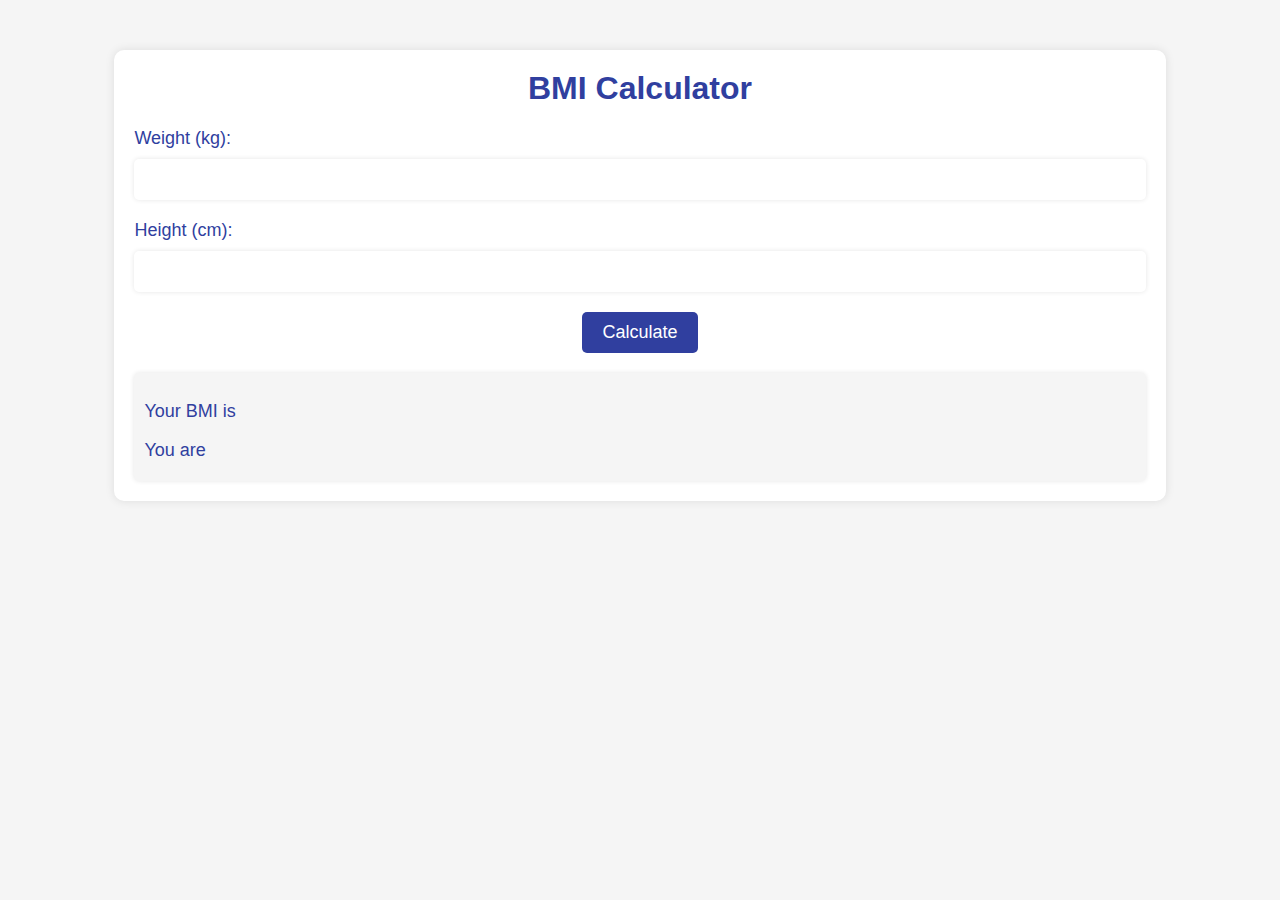
<file: bmicalculator/index.html>
<!DOCTYPE html>
<html>
<head>
<title>BMI Calculator</title>
<link rel="stylesheet" href="style.css">
</head>
<body>
<div class="calculator">
<h1>BMI Calculator</h1>
<div class="inputs">
<label for="weight">Weight (kg):</label>
<input type="number" id="weight" name="weight">
<label for="height">Height (cm):</label>
<input type="number" id="height" name="height">
<button id="calculate-bmi">Calculate</button>
</div>
<div class="result">
<p>Your BMI is <span id="bmi"></span></p>
<p>You are <span id="category"></span></p>
</div>

<script src="script.js"></script>
</body>
</html>
</file>
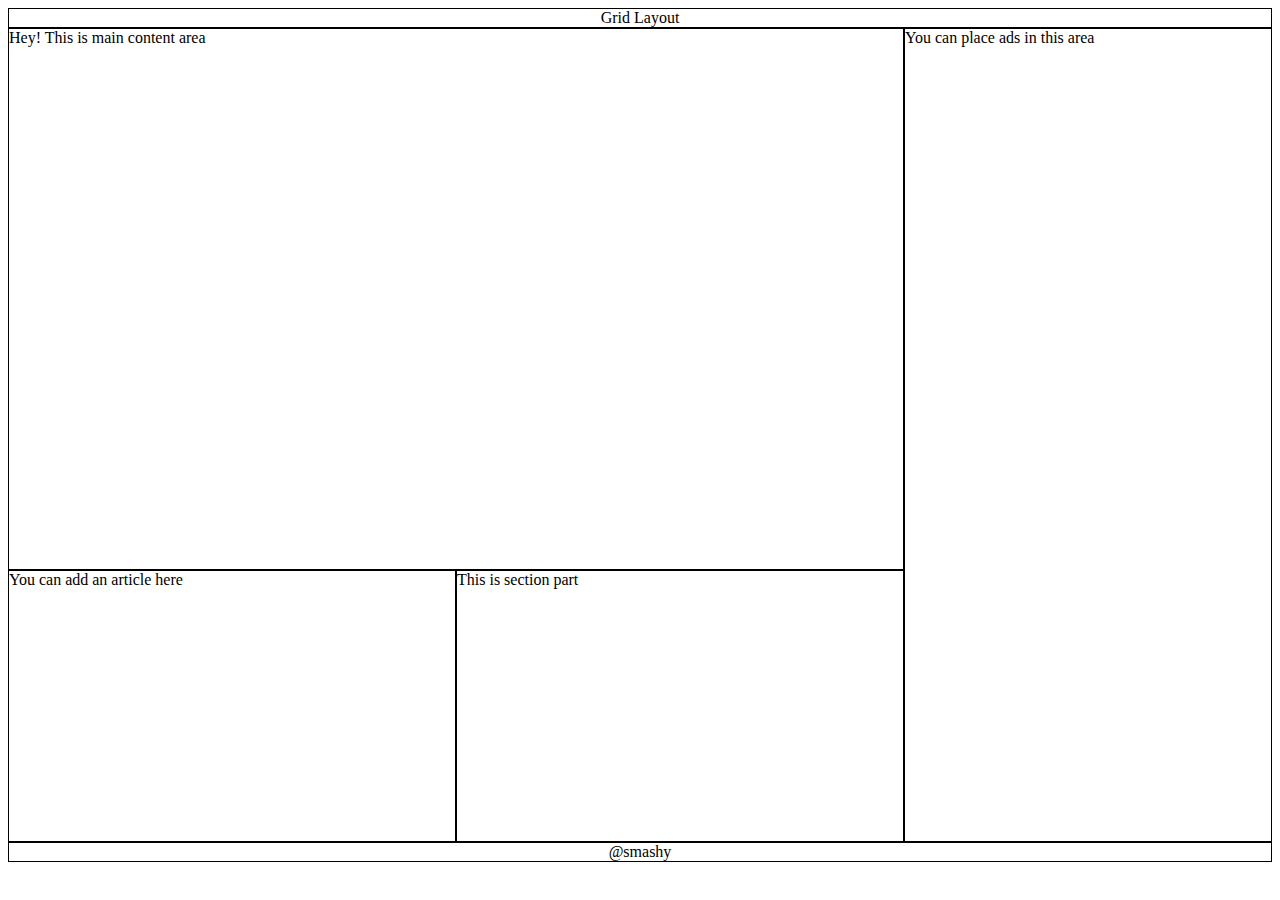
<file: grid/index.html>
<!DOCTYPE html>
<html>
<head>
    <link rel="stylesheet" href="style.css">
    <title>Grid Layout</title>
</head>
<body>
    <header id="header"> Grid Layout</header>
    <main id="main"> Hey! This is main content area</main>
    <article class="article"> You can add an article here</article>
    <section class="sectn"> This is section part</section>
    <aside> You can place ads in this area</aside>
    <footer>@smashy</footer>
</body>
</html>
</file>
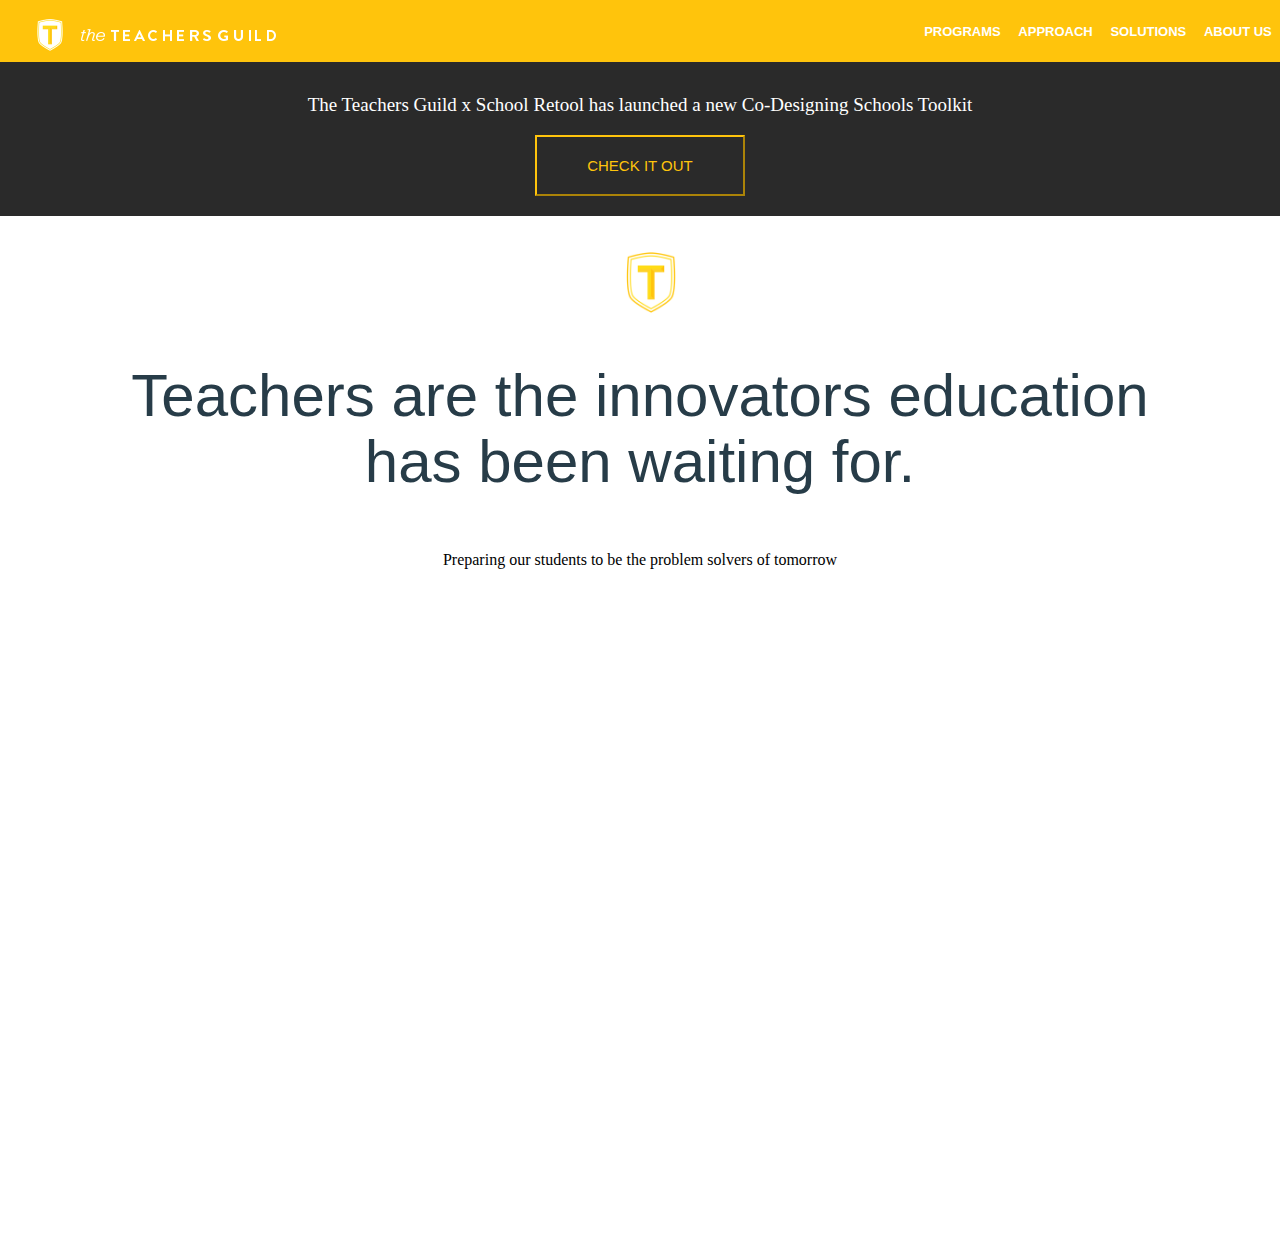
<file: theteachersguild/index.html>
<!DOCTYPE html>
<html>
    <head>
        <title>The Teachers Guild</title>
        <link rel="stylesheet" href="style.css">
    </head>
    <body>
        <div id="navbar">
            <img class="image" src="logo.png" alt="The Teachers Guild">
            <div id="subnav">
                <a class="link-nav" href="">PROGRAMS</a>
                <a class="link-nav" href="">APPROACH</a>
                <a class="link-nav" href="">SOLUTIONS</a>
                <a class="link-nav" href="">ABOUT&nbspUS</a>
            </div>
        </div>
        <div class="check123">
            <p>The Teachers Guild x School Retool has launched a new Co-Designing Schools Toolkit</p>
            <button>CHECK IT OUT</button>
        </div>
        <div class="midsection"> 
            <img src="logo1.png" alt="logo">
            <h1>
                Teachers are the innovators 
                education has been waiting for.
            </h1>
            <p>Preparing our students to be the problem solvers of tomorrow  </p>
        </div>
    </body>
</html>
</file>
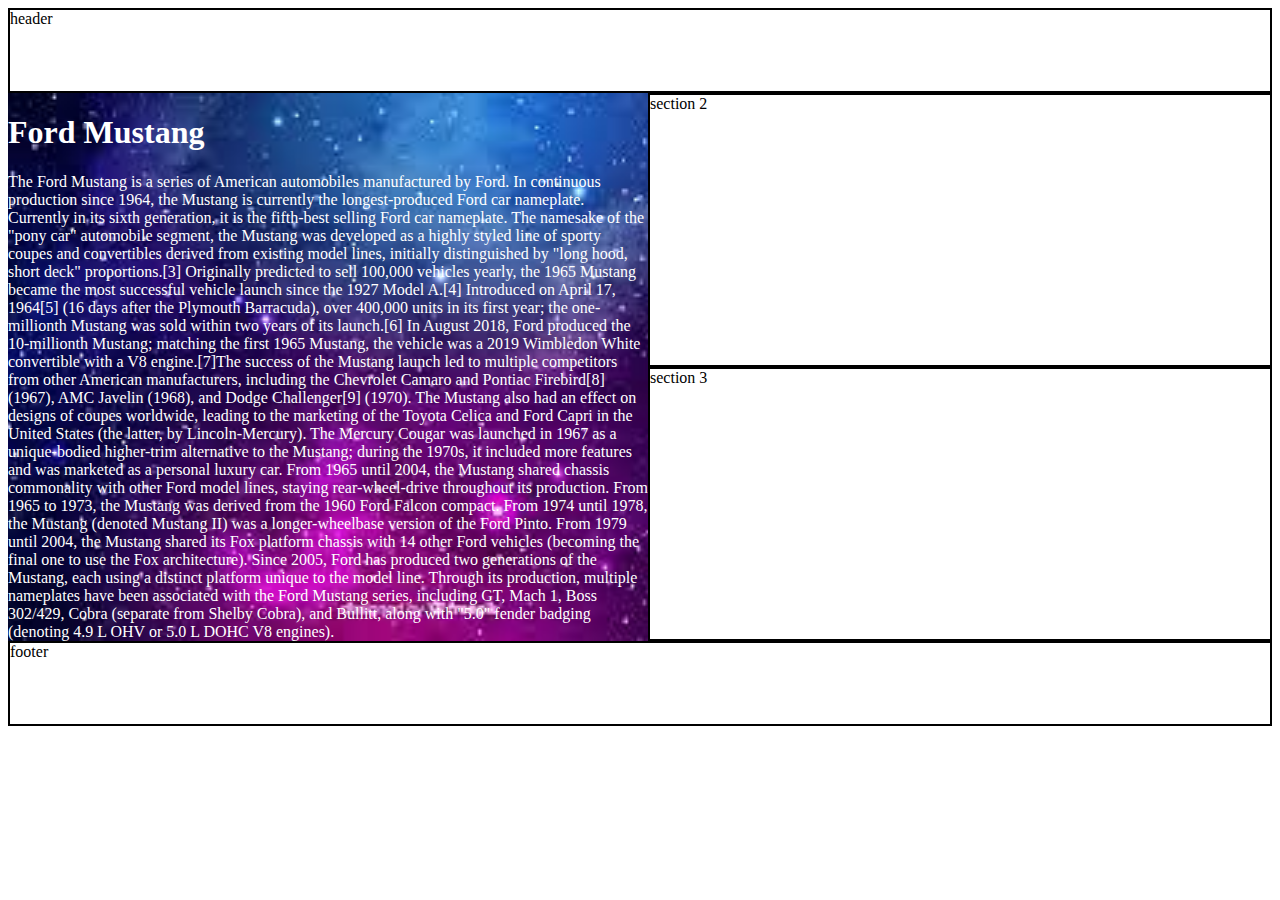
<file: grid/smashy.html>
<html>
<head>
<style>
.grid-item{
display:grid;
grid-template-columns: 50vw auto;
}
.header{
grid-column:1/3;
height: 9vh;
}
.footer{
grid-column:1/3;
height: 9vh;
}
.grid-item div{
border: solid 2px;
}
.sec1{
grid-row:2/4;
background:no-repeat url("download.jfif");
background-size: cover;
color: white;
background-attachment: local;
}

</style>
</head>
<body >
<div class="grid-item">
<div class="grid-elem header">header</div>
<aside class="grid-elem sec1"><h1>Ford Mustang</h1>
The Ford Mustang is a series of American automobiles manufactured by Ford. In continuous production since 1964, the Mustang is currently the longest-produced Ford car nameplate. Currently in its sixth generation, it is the fifth-best selling Ford car nameplate. The namesake of the "pony car" automobile segment, the Mustang was developed as a highly styled line of sporty coupes and convertibles derived from existing model lines, initially distinguished by "long hood, short deck" proportions.[3]

Originally predicted to sell 100,000 vehicles yearly, the 1965 Mustang became the most successful vehicle launch since the 1927 Model A.[4] Introduced on April 17, 1964[5] (16 days after the Plymouth Barracuda), over 400,000 units in its first year; the one-millionth Mustang was sold within two years of its launch.[6] In August 2018, Ford produced the 10-millionth Mustang; matching the first 1965 Mustang, the vehicle was a 2019 Wimbledon White convertible with a V8 engine.[7]The success of the Mustang launch led to multiple competitors from other American manufacturers, including the Chevrolet Camaro and Pontiac Firebird[8] (1967), AMC Javelin (1968), and Dodge Challenger[9] (1970). The Mustang also had an effect on designs of coupes worldwide, leading to the marketing of the Toyota Celica and Ford Capri in the United States (the latter, by Lincoln-Mercury). The Mercury Cougar was launched in 1967 as a unique-bodied higher-trim alternative to the Mustang; during the 1970s, it included more features and was marketed as a personal luxury car.

From 1965 until 2004, the Mustang shared chassis commonality with other Ford model lines, staying rear-wheel-drive throughout its production. From 1965 to 1973, the Mustang was derived from the 1960 Ford Falcon compact. From 1974 until 1978, the Mustang (denoted Mustang II) was a longer-wheelbase version of the Ford Pinto. From 1979 until 2004, the Mustang shared its Fox platform chassis with 14 other Ford vehicles (becoming the final one to use the Fox architecture). Since 2005, Ford has produced two generations of the Mustang, each using a distinct platform unique to the model line.

Through its production, multiple nameplates have been associated with the Ford Mustang series, including GT, Mach 1, Boss 302/429, Cobra (separate from Shelby Cobra), and Bullitt, along with "5.0" fender badging (denoting 4.9 L OHV or 5.0 L DOHC V8 engines).</aside>
<div class="grid-elem">section 2</div>
<div class="grid-elem">section 3</div>
<div class="grid-elem footer">footer</div>
</div>

</body>
</html>
</file>
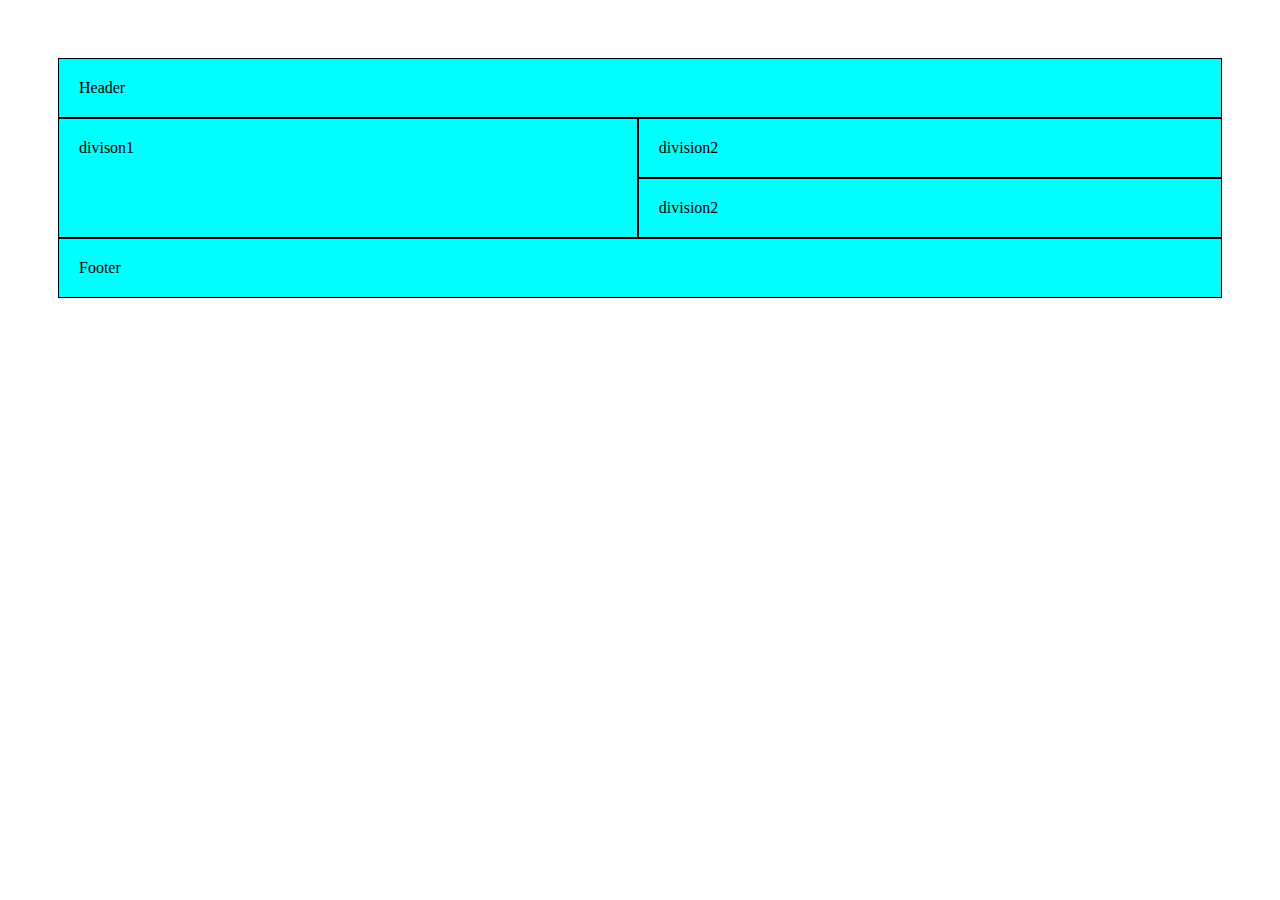
<file: portfolio/grid.html>
<html>
<head>
<style>
.grid
{
display:grid;
padding:50px;
grid-template-columns:auto auto;
}
.item
{
background-color:aqua;
padding:20px;
border:1px solid black;
}
.item1{
grid-column-start: 1;
grid-column-end: 3;
}
.item5{
grid-column-start: 1;
grid-column-end: 3;
}
.item2{
grid-row-start: 2;
grid-row-end: 4;
}
</style>
</head>
<body>
<div class="grid">
<div class="item1 item">Header</div>
<div class="item item2">divison1</div>
<div class="item">division2</div>
<div class="item">division2</div>
<div class="item item5">Footer</div>
</div>
</body>
</html>
</file>
<file: bmicalculator/style.css>
body {
    font-family: Arial, sans-serif;
    background-color: #F5F5F5;
    }
    
    .calculator {
    width: 80%;
    margin: 50px auto;
    background-color: #FFFFFF;
    padding: 20px;
    border-radius: 10px;
    box-shadow: 0px 0px 10px rgba(0, 0, 0, 0.1);
    }
    
    h1 {
    text-align: center;
    color: #303F9F;
    margin-top: 0px;
    }
    
    .inputs {
    display: flex;
    flex-wrap: wrap;
    justify-content: center;
    }
    
    .inputs label {
    display: block;
    width: 100%;
    margin-bottom: 10px;
    font-size: 18px;
    color: #303F9F;
    }
    
    .inputs input {
    display: block;
    width: 100%;
    padding: 10px;
    border: none;
    border-radius: 5px;
    margin-bottom: 20px;
    font-size: 18px;
    box-shadow: 0px 0px 5px rgba(0, 0, 0, 0.1);
    }
    
    #calculate-bmi {
    background-color: #303F9F;
    color: #FFFFFF;
    padding: 10px 20px;
    border: none;
    border-radius: 5px;
    font-size: 18px;
    cursor: pointer;
    }
    
    #calculate-bmi:hover {
    background-color: #1A237E;
    }
    
    .result {
    margin-top: 20px;
    background-color: #F5F5F5;
    padding: 10px;
    border-radius: 5px;
    box-shadow: 0px 0px 5px rgba(0, 0, 0, 0.1);
    }
    
    .result p {
    margin-bottom: 10px;
    font-size: 18px;
    color: #303F9F;
    }
    
    .result p span {
    font-weight: bold;
    }
</file>
<file: grid/style.css>
body{
    display: grid;
    grid-template-columns: 35vw 35vw auto;
}

#header{
    grid-column: 1/4;
    text-align: center;
    border: solid black 1px;
}
#main{
    grid-column-start: 1;
    grid-column-end: 3;
    border: solid black 1px;
    min-height: 60vh;
}

.article{
    grid-column: 1/2;
    border: solid black 1px; 
    min-height: 30vh;
}
.sectn{
    grid-column: 2/3;
    border: solid black 1px; 
}
aside{
    grid-column: 3/4;
    grid-row: 2/4;
    border: solid black 1px; 
}
footer{
    grid-column: 1/4;
    text-align: center;
    border: solid black 1px;
}
</file>
<file: theteachersguild/style.css>
body{
    margin: -10px;
}

#navbar{
    background-color: #FFC40C;
    display: flex;
    justify-content: space-between;
    position: fixed;
    top: 0px;
    left: 0px;
    right: 0px;
    z-index: 10;
}
#subnav{
    display: flex;
    justify-content: space-around;
    margin-right: 70px;
    align-items: center;
}

#subnav a{
    margin: 3%;
    text-decoration: none;
    font-family: 'Brandon Grotesque', Arial, sans-serif;
    font-weight: 600;
    font: bolder;
    font-size: small;
}
.link-nav:hover{
    color: black;
}
.link-nav{
    color: #FFFFFF;
}

img{
    max-width: 100%;
    margin-top: 8px;
    margin-left: 2%;
    width: 240px;
    padding: 10px;
}

.check123{
    background-color: #2A2A2A;
    color: rgb(255, 255, 255);
    display: flex;
    flex-direction: column;
    align-items: center;
    padding: 1% 10% 1% 10%;
    padding-bottom: 1.5%;
    position: sticky;
    top: 62px;
    z-index: 5;
}

.check123 button{
    background-color: #2A2A2A;
    color:  #FFC40C;
    border-color: #FFC40C;
    padding: 20px 50px 20px 50px;
    font-size: 15px;
}
.check123 button:hover{
    border-color: #FFFFFF;
    color: #FFFFFF;
    background-color: #273C48;
}
.check123 p{
    text-align: center;
    font-size: 19px;

}
.midsection{
    padding: 90px;
    position: relative;
    height: 100vh;
    display: flex;
    flex-direction: column;
    align-items: center;
}
.midsection img{
    width: 50px;
}
.midsection>h1{
    font-family: Jubilat, Georgia, sans-serif;
    color: #273c48;
    font-size: 60px;
    line-height: 66px;
    font-weight: 200;
    text-align: center;
}
</file>
